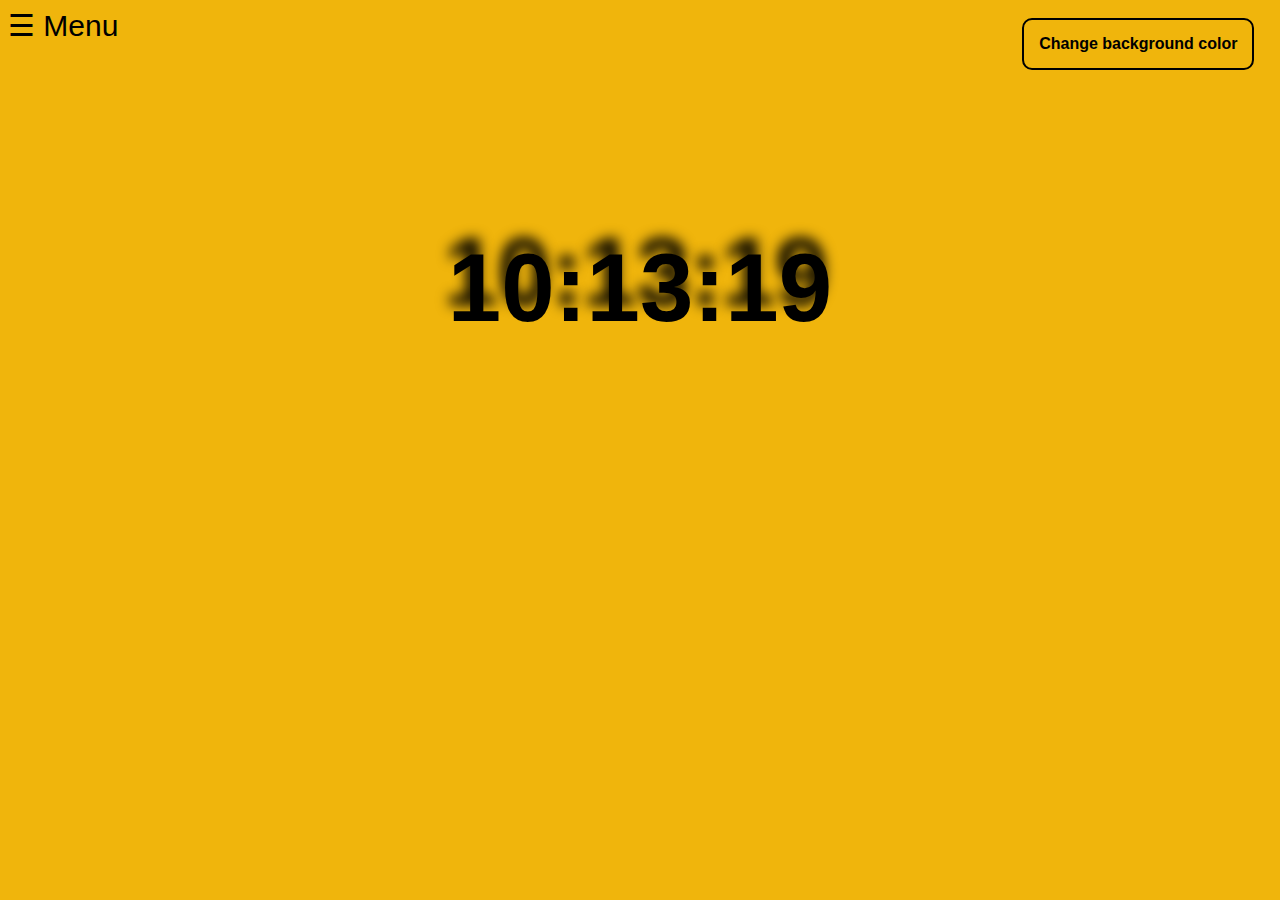
<file: index.html>
<!DOCTYPE>
<html lang=" en">


<head>
    <meta charset="UTF-8">
    <meta name="viewport" content="width = device-width, initial-scale = 1.0">
  <link rel="stylesheet" type="text/css" href="styles.css">
    <script src="script.js"> </script>


    <title> Timer </title>
</head>
<body>
<header>
  <div class="toggle">
       <div class="menu">
           <span></span>
       </div>
   </div>
  <div class="toggle" onclick="openNav()" >
<div id="myNav" class="overlay">
  <a href="javascript:void(0)" class="closebtn" onclick="closeNav()">&times;</a>
  <div class="overlay-content">
    <a href="index.html">Home</a>
    <a href="stop-watch.html">Stop Watch</a>


  </div>
</div>
<span  id="open" style="font-size:30px;cursor:pointer" onclick="openNav()">&#9776; Menu</span>
    </div>
</header>







<div class="time">
<p id="time_section"></p>



<script>settime();</script>
</div>

<div class="color_button">

<button class="button_t" type="button" onclick="myFunction()">Change background color</button>



</div>





<footer>








</footer>
</body>
</html>
</file>
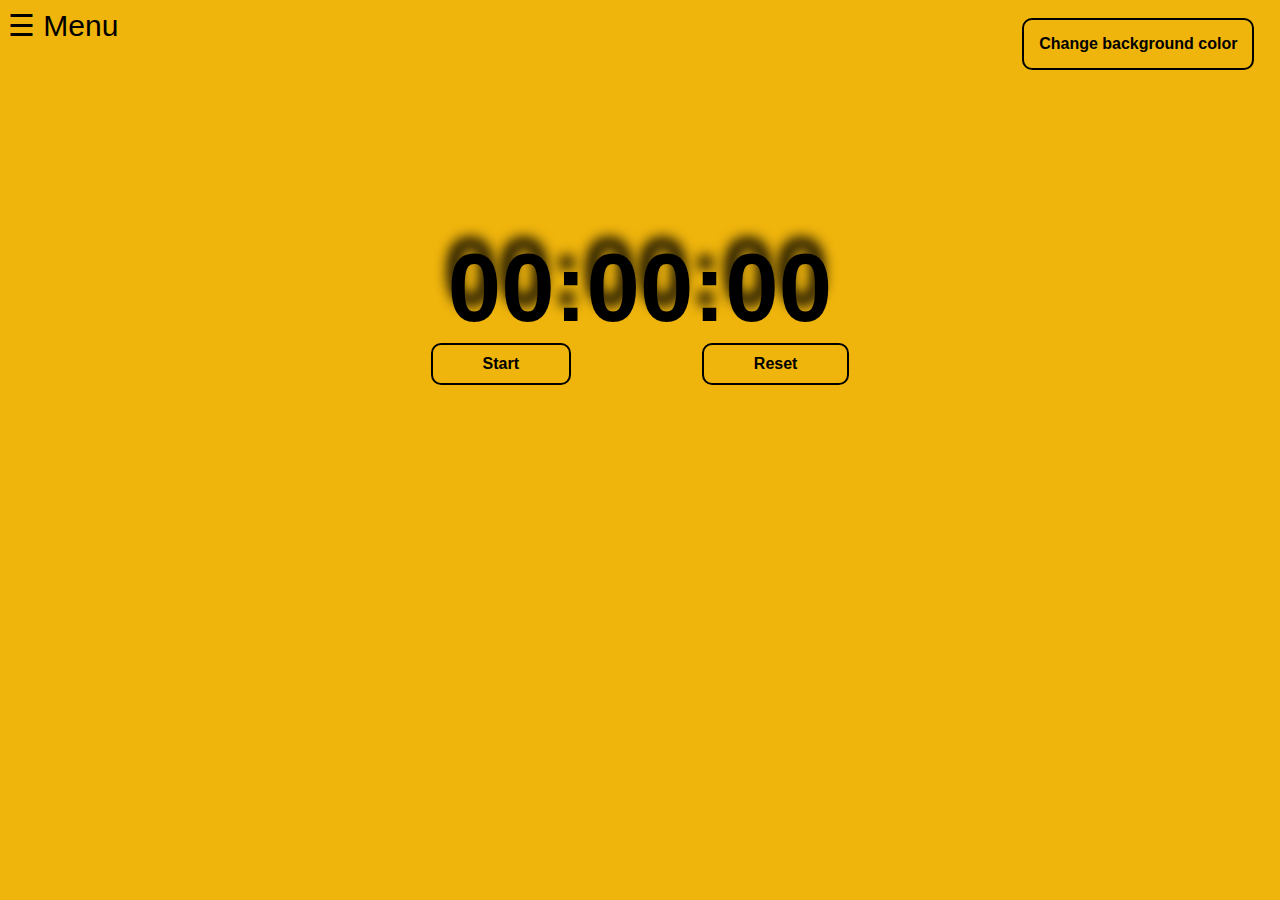
<file: stop-watch.html>
<!DOCTYPE>
<html lang=" en">


<head>
    <meta charset="UTF-8">
    <meta name="viewport" content="width = device-width, initial-scale = 1.0">
  <link rel="stylesheet" type="text/css" href="styles.css">
    <script src="script.js"> </script>


    <title> Timer </title>
</head>
<header>

<div id="myNav" class="overlay">
  <a href="javascript:void(0)" class="closebtn" onclick="closeNav()">&times;</a>
  <div class="overlay-content">
    <a href="index.html">Home</a>
    <a href="stop-watch.html">Stop Watch</a>
 
  
  </div>
</div>
<span  id="open" style="font-size:30px;cursor:pointer" onclick="openNav()">&#9776; Menu</span>
</header>

<body>








<div class="buttons_watch">
<div id="time" class="time">
00:00:00




</div>
<div class="first_button">
<button id="start-stop" class="button_start" onclick="startstop()">Start</button>


</div>


<div id="reset" class="second_button"><button class="button_reset" onclick="cleardisplay()">Reset</button></div>
</div>



<div class="color_button">
    
<button class="button_t" type="button" onclick="myFunction()">Change background color</button>



</div>



</body>

<footer>








</footer>

</html>
</file>
<file: styles.css>
.menu {
    position: relative;
    left: 17%;
    bottom: 95px;


    cursor: pointer;
    -webkit-transition: 0.3s;
    transition: 0.3s;
    z-index: 99;
    color: red
}

.menu span {
    position: absolute;
    height: 2px;
    width: 35px;
    background-color: #F23814;
    top: 7%;
    left: 80%;
    -webkit-transform: translate(-50%, -50%);
    transform: translate(-50%, -50%);
    -webkit-transition: 0.3s;
    transition: 0.3s;
    -webkit-transform: rotate(180deg);
    transform: rotate(180deg)
}

.menu span:before {
    content: '';
    position: absolute;
    top: -8px;
    background-color: #F23814;
    height: 2px;
    width: 25px;
    -webkit-transition: 0.3s;
    transition: 0.3s;
}




.menu span:after {
    content: '';
    position: absolute;
    top: 8px;
    background-color: #F23814;
    height: 2px;
    width: 45px;
    -webkit-transition: 0.3s;
    transition: 0.3s;
}

.menu.active span {
    background-color: transparent;
}

.menu.active span:before {
    -webkit-transform: rotate(45deg);
    transform: rotate(45deg);
    top: 0;
    width: 45px;
}

.menu.active span:after {
    -webkit-transform: rotate(-45deg);
    transform: rotate(-45deg);
    top: 0;
}


body{
  background-color: #f0b50c;
    font-family: 'Lato', sans-serif;

}






.overlay {
  height: 100%;
  width: 0;
  position: fixed;
  z-index: 1;
  top: 0;
  left: 0;
  background-color: rgb(0,0,0);
  background-color: rgba(0,0,0, 0.9);
  overflow-x: hidden;
  -webkit-transition: 0.5s;
  transition: 0.5s;


}

.overlay-content {
  position: relative;
  top: 25%;
  width: 100%;
  text-align: center;
  margin-top: 30px;


}


.overlay a {
  padding: 8px;
  text-decoration: none;
  font-size: 36px;
  color: #818181;
  display: block;
  -webkit-transition: 0.3s;
  transition: 0.3s;
}

.overlay a:hover, .overlay a:focus {
  color: #f1f1f1;
}

.overlay .closebtn {
  position: absolute;

  right: 5px;
  font-size: 60px;
            float: left;
}

@media screen and (max-height: 450px) {
  .overlay a {font-size: 20px}
  .overlay .closebtn {
  font-size: 40px;
  top: 15px;
  right: 35px;

  }
}






    .time{
    font-size: 600%;
    text-align: center;
        margin-top: 15%;
        font-weight: 600;
          text-shadow: -4px -16px 13px #000;
}

.color_button{
position: absolute;
    right: 2%;
    top: 2%;


}


.button_t{
    padding: 15px 15px 15px 15px;
    font-size: 100%;
    cursor: pointer;
    border: 2px solid black;
    	display: inline-block;
	-webkit-transition-duration: $defaultDuration;
	transition-duration: $defaultDuration;
	-webkit-transition-property: -webkit-transform;
	transition-property: -webkit-transform;
	transition-property: transform;
	transition-property: transform, -webkit-transform;
background-color: transparent;
    font-weight: bolder;
    font-family: 'Lato', sans-serif;
border-radius: 10px;
       -webkit-transition: -webkit-transform 0.7s;
       transition: -webkit-transform 0.7s;
       transition: transform 0.7s;
       transition: transform 0.7s, -webkit-transform 0.7s;

}

.button_t:hover{
    -webkit-transform: scale(1.4) rotate(7deg);
    transform: scale(1.1) ;

    -webkit-transition: 0.7s;

    transition: 0.7s;
    text-shadow: 4px
}





.buttons_watch
{
    text-align: center;

}


.button_start , .button_reset{
    padding:  10px 50px 10px 50px;
    border-radius: 10px;

    border: 2px solid black;
background-color: transparent;
    font-weight: bolder;
    font-family: 'Lato', sans-serif;
        font-size: 100%;
    -webkit-transition: -webkit-transform 0.7s;
    transition: -webkit-transform 0.7s;
    transition: transform 0.7s;
    transition: transform 0.7s, -webkit-transform 0.7s;



}



.first_button{

display: inline-block;
    margin-right: 5%



}

.second_button{
display: inline-block;
    margin-left: 5%;

}




.button_start:hover{
    -webkit-transition: all 0.5s ;
 transition: all 0.5s ;
  -webkit-transform: scale(1.4);
  transform: scale(1.2);
    cursor: pointer;

}


.button_reset:hover{
-webkit-transition: all 0.5s ;
 transition: all 0.5s ;
  -webkit-transform: scale(1.4);
  transform: scale(1.2);
    cursor: pointer;

}
</file>
